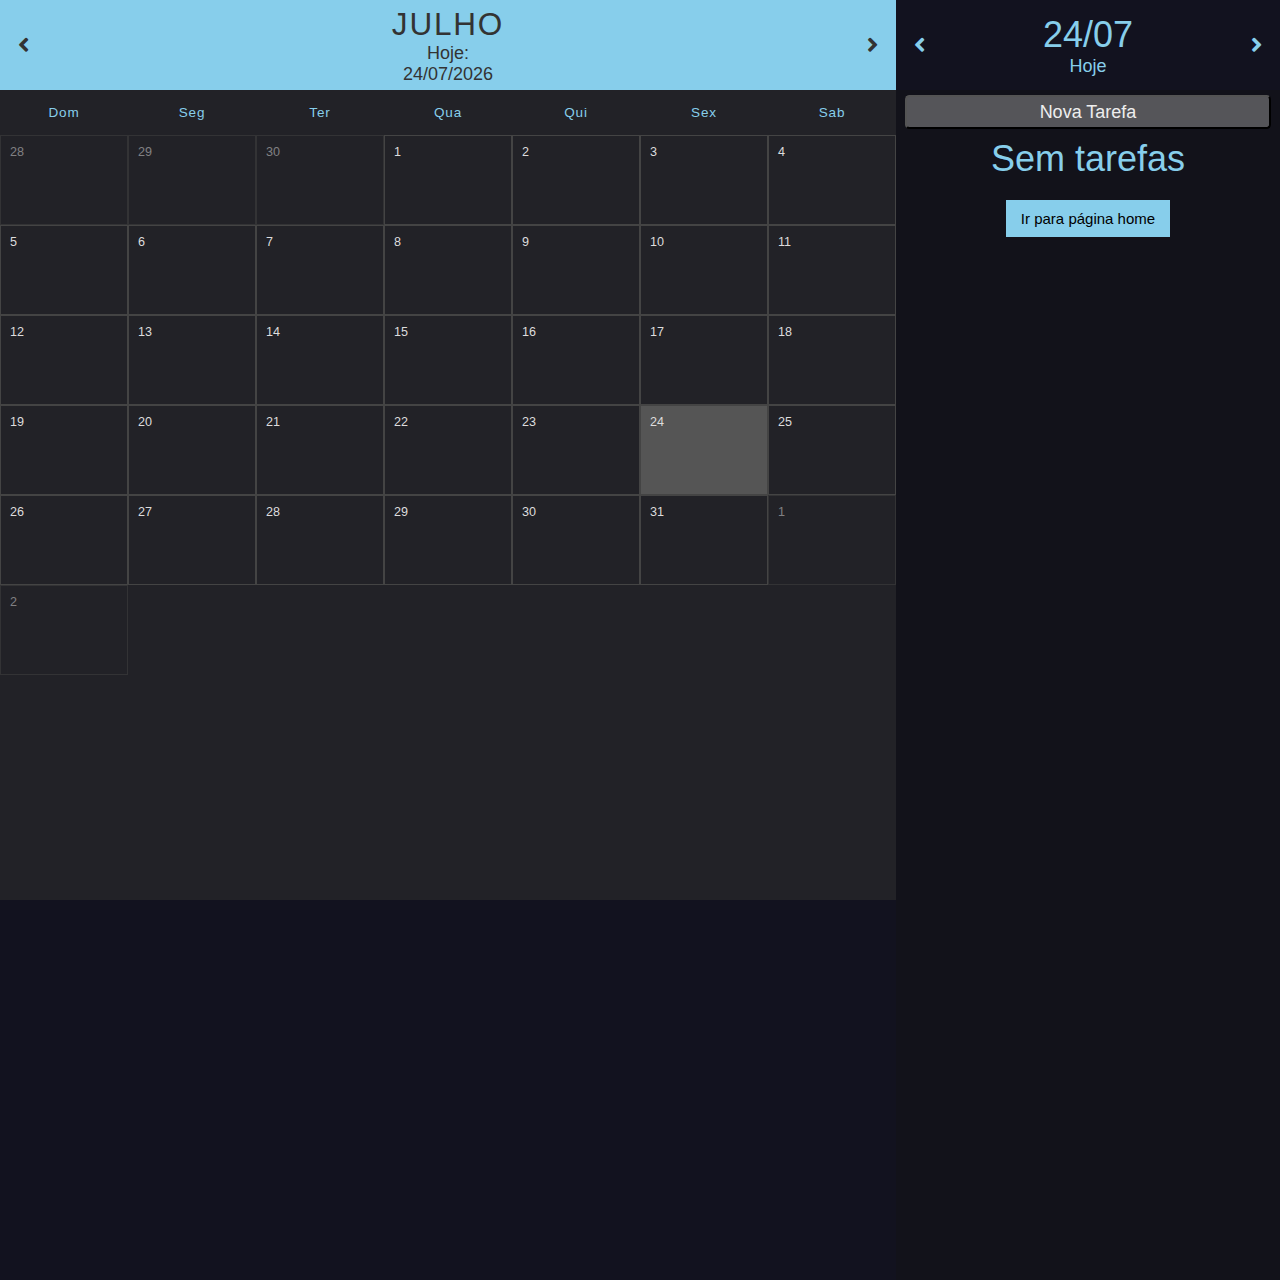
<file: index.html>
<!DOCTYPE html>
<html lang="en">

<head>
    <meta charset="UTF-8" />
    <meta name="viewport" content="width=device-width, initial-scale=1.0" />
    <title>Calendar</title>
    <link rel="stylesheet" href="style.css" />
    <link rel="stylesheet" href="https://cdnjs.cloudflare.com/ajax/libs/font-awesome/5.13.0/css/all.min.css" />
    <link href="https://fonts.googleapis.com/css2?family=Quicksand:wght@300;400;500;600;700&display=swap"
        rel="stylesheet" />
</head>

<body>
      
    <div class="container bloco1">
        <div class="calendar">
            <div class="month">
                <i class="fas fa-angle-left prev"></i>
                <div class="date">
                    <h1 id="tituloMes"></h1>
                    <p onclick="Hoje()"></p>
                </div>
                <i class="fas fa-angle-right next"></i>
            </div>
            <div class="weekdays">
                <div>Dom</div>
                <div>Seg</div>
                <div>Ter</div>
                <div>Qua</div>
                <div>Qui</div>
                <div>Sex</div>
                <div>Sab</div>
            </div>
            <div class="days" id="days"></div>
        </div>




        <div class="tarefas" id="tarefas">

            <div class="diaTarefa">
                <i class="fas fa-angle-left prev" id="prevDia" onclick="funcPrevDia()"></i>
                <div>
                    <h1 id="diaTitulo"></h1>
                    <h2 id="toDoHoje"></h2>
                </div>
                <i class="fas fa-angle-right next" id="nextDia" onclick="funcNextDia()"></i>
            </div>

            <div class="direita">
                <button class="adicionar" id="adicionar" onclick=novaTarefa()>Nova Tarefa</button>
            </div>


            <div id="formDiv">
                <form action="#" id="formulario" onsubmit="return false">

                    <div class="form-group tarefaIn">
                        <input class="form-field" type="nome" name="nome" id="nome" placeholder="Tarefa">
                    </div>

                    <div class="form-group tarefaIn">
                        <input class="form-field" type="textarea" name="descricao" id="descricao"
                            placeholder="Descrição"></textarea>
                    </div>

                    <div class="form-group tarefaIn">
                        <input class="form-field" type="date" name="prazo" id="prazo" placeholder="Prazo:&nbsp">
                    </div>

                    <div class="form-group tarefaIn">

                        <select type="input" name="cor" id="cor">
                            <option label="branco" value="white"></option>
                            <option label="verde" value="green"></option>
                            <option label="azul" value="blue"></option>
                            <option label="amarelo" value="yellow"></option>
                            <option label="laranja" value="orange"></option>
                            <option label="vermelho" value="red"></option>
                        </select>
                    </div>

                    <!--<div class="form-group tarefaIn colorPal">
                        <input class="form-field" type="color" name="color" id="color" placeholder="Cor">
                    </div> 


                    <div id="sliderDiv">
                        <div class="form-group tarefaIn">
                            <input type="range" class="form-range sliderBar" name="feito" id="feito" min="0" max="10"
                                step="2.5" value="0" id="customRange3">
                        </div>

                        <input class="form-field op" type="etapas" name="etapas" id="etapas" placeholder="Nº de Etapas">
                        <input class="form-field op" type="divisoes" name="divisoes" id="divisoes"
                            placeholder="Divisões">
                        <input class="form-field op" type="objetivo" name="objetivo" id="objetivo"
                            placeholder="Objetivo">
                    </div>-->






                    <div class="direita">
                        <button id="criar" class="criar" type="criar" name="criar" onclick=funcForm()
                            onsubmit="return false">Criar</button>
                    </div>

                </form>
            </div>


            <!--<div class="tarefa">

                <h2 class="nome">Nome</h2>

                <div class="descri">
                    <h3 class="descricao">Descrição</h3>
                </div>

                <div class="prazoEfalta">
                    <p class="prazo">Prazo: <b id="praz">xx/yy/zz</b></p>
                    <p class="faltam">Faltam <b id="falt">X</b> dias</p>
                </div>

            </div>-->

            <div id="tarefaBox">
                
            </div>
            <br><br>
            <div class="btnH">
                <a href="homepage.html"><button type="button" class="btnHome btn-light btn-sm">Ir para página home</button></a>
              </div>
        </div>

    </div>

</div>

    <script src="script.js"></script>

</body>

</html>
</file>
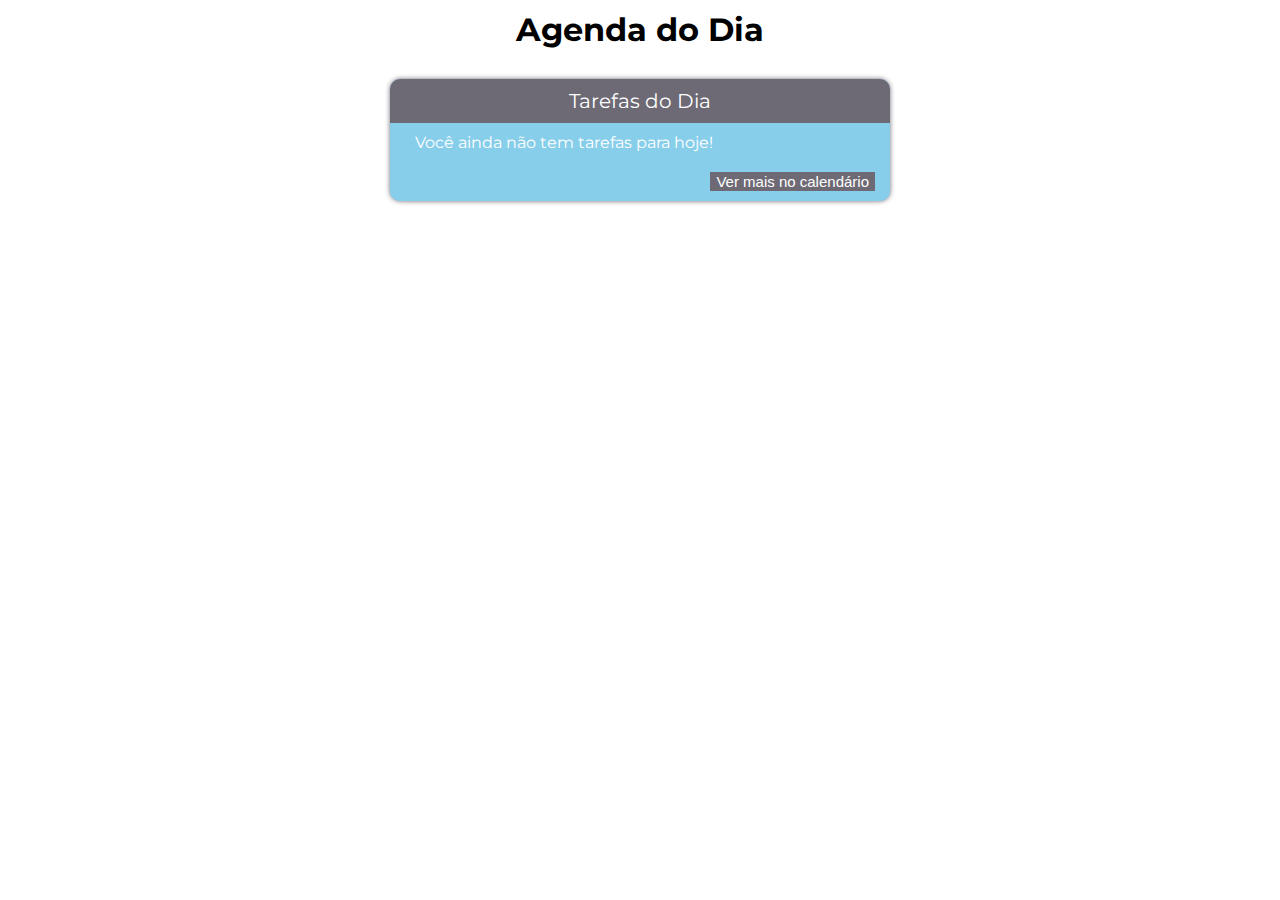
<file: homepage.html>
<!DOCTYPE html>
<html lang="en">
<head>
    <meta charset="UTF-8">
    <meta http-equiv="X-UA-Compatible" content="IE=edge">
    <meta name="viewport" content="width=device-width, initial-scale=1.0">
    <link rel="stylesheet" href="styles.css">   
    <link href="https://cdn.jsdelivr.net/npm/bootstrap@5.2.2/dist/css/bootstrap.min.css" rel="stylesheet" integrity="sha384-Zenh87qX5JnK2Jl0vWa8Ck2rdkQ2Bzep5IDxbcnCeuOxjzrPF/et3URy9Bv1WTRi" crossorigin="anonymous">
    <title>Agenda na Home-Page</title>
</head>

<body>

    <h1>Agenda do Dia</h1>
    <div id="data"></div>
    <dl class="agenda">
      <dt>Tarefas do Dia</dt>

      <div id="tela1"></div>
      <div id="tela2"></div>

      <div class="btnCalendario">
        <a href="index.html"><button type="button" class="btn btn-light btn-sm"> Ver mais no calendário </button></a>
      </div>
    </dl>
    
    
    <script src="scriptl.js"></script>


</body>
</html>
</file>
<file: style.css>
@media (max-width: 500px) {

    * {
        overflow-x: hidden;
        margin: 0;
        padding: 0;
        box-sizing: border-box;
        font-family: "MontSerrat", sans-serif;
        font-size: xx-small;
    }


    .bloco1 {
        width: 100%;
        height: 1000rem;
        background-color: #2727e9;
        color: #87ceeb;
        display: inline;
        justify-content: center;
        align-items: top;
    }

    .calendar {
        width: 100%;
        height: 48rem;
        background-color: #222227;
    }

    .month {
        width: 100%;
        height: 10rem;
        background-color: #222227;
        display: flex;
        justify-content: space-between;
        align-items: center;
        padding: 0 2rem;
        text-align: center;
    }

    .month i {
        font-size: 2.5rem;
        cursor: pointer;
        padding: 20px;
        margin: -20px;
        color: #888;
    }

    .month h1 {
        font-size: 3rem;
        font-weight: 400;
        text-transform: uppercase;
        letter-spacing: 0.2rem;
        margin-bottom: 1rem;
    }

    .month p {
        font-size: 1.6rem;
        color: #ccc;
    }

    .weekdays {
        width: 100%;
        height: 5rem;
        padding: 0 0px;
        display: flex;
        align-items: center;
        color: #eee;
    }

    .weekdays div {
        font-size: 1.5rem;
        font-weight: 400;
        letter-spacing: 0.1rem;
        width: calc(100% / 7);
        display: flex;
        justify-content: center;
        align-items: center;
    }

    .days {
        width: 100%;
        display: flex;
        flex-wrap: wrap;
        padding: 0.0rem;
    }

    .days div {
        font-size: 1.4rem;
        margin: 0.0rem;
        width: calc(100% / 7);
        height: 5rem;
        display: flex;
        justify-content: center;
        align-items: center;
        transition: background-color 0.2s;
        color: #ddd;
    }

    .days div:hover:not(.today) {
        background-color: #262626;
        border: 0.2rem solid #777;
        cursor: pointer;
    }

    .prevDate,
    .nextDate {
        opacity: 0.5;
    }

    .today {
        background-color: #444f;
    }

    .tarefas {
        background-color: #12121a;
        width: 100%;
        height: 300%;
        padding: 1rem;
        text-align: center;

    }

    .tarefas h1 {
        font-size: 3rem;
        font-weight: 500;
        text-align: left;
        margin-left: 1rem;
    }

    .tarefa {
        background-color: #333336;
        height: 12rem;
        margin-top: 2rem;
        margin-bottom: 2rem;
        padding: 1rem;
        border-radius: 1rem;

    }

    .tarefa h2 {
        font-size: 2.5rem;
        font-weight: 500;
        text-align: left;
        margin-left: 0.5rem;
        margin-bottom: 1rem;
        color: #eee;
    }

    .direita {
        width: 50%;
        display: inline;
    }

    .tarefa p {
        font-size: 2rem;
        font-weight: 500;
        text-align: left;
        margin-bottom: 1rem;
        color: #eee
    }

    .prazo b {
        font-size: 2rem;
        font-weight: 350;
        color: #faa23e;
    }

    .faltam b {
        font-size: 2rem;
        font-weight: 350;
        color: #fb4d22;
    }


    .diaTarefa {
        width: 100%;
        height: 10rem;
        right: 0;
        top: 0;
        margin-bottom: 1rem;
        padding: 0 2rem;
        background-color: rgba(18, 18, 31, 0.9);
        justify-content: center;
        text-align: center;
        display: flex;
        justify-content: space-between;
        align-items: center;

    }

    #diaTitulo {
        font-size: 4rem;
        font-weight: 400;
        text-align: center;
        margin-top: 0rem;
        color: #87ceeb;
    }

    #toDoHoje {
        font-size: 2rem;
        font-weight: 400;
        text-align: center;
        margin-top: 0rem;

        color: #87ceeb;
    }

    .diaTarefa i {
        font-size: 2.5rem;
        cursor: pointer;
        padding: 20px;
        margin: -20px;
        color: #888;
    }

    .tarefas h1 {
        font-size: 4rem;
        font-weight: 500;
        text-align: center;
        margin-top: 1rem;
        color: #87ceeb;
    }

    .tarefas h2 {
        font-size: 2rem;
        font-weight: 400;
        text-align: center;
        margin-top: 0.5rem;

        color: #87ceeb;
    }

    .tarefa {
        /*background: linear-gradient(#333336, #222227);*/
        background-color: rgba(0, 0, 0, 0);

        height: 14rem;
        margin-top: 2rem;
        margin-bottom: 0rem;

        padding-left: 1rem;
        padding-right: 1rem;
        border-radius: 0.5rem;
        border: 2px solid #a6a6a6;

    }

    .adicionar {
        width: 100%;
        margin-top: 0rem;
        margin-bottom: 0rem;
        font-size: 2rem;
        font-weight: 400;
        padding: 0.5rem;
        border-radius: 0.5rem;
        background-color: #555559;
        color: #eee;
    }

    .adicionar:hover {
        background-color: rgba(0, 0, 0, 0);
        color: #eee;
        border-color: rgba(0, 0, 0, 0);
        transition: 0.2s;
    }

    .tarefaIn input {

        width: 100%;
        padding: 1rem 2rem;
        margin-top: 0.5rem;
        line-height: 2rem;
        font-size: 1.4rem;
        font-weight: 500;
        font-family: inherit;
        border: 2px solid #666;
        border-radius: 0.5rem;

    }

    .tarefaIn input:focus {
        background-color: #12121f;
        color: #ddd;
        transition: 0.2s;
    }

    input[type="date"]:not(.has-value):before {
        color: #000;
        content: attr(placeholder);
    }

    .tarefaIn select {
        background-color: #fff;
        color: #555559;
        width: 100%;
        padding: 1rem 2rem;
        margin-top: 0.5rem;
        line-height: 2rem;
        font-size: 1.4rem;
        font-weight: 500;
        font-family: inherit;
        border: 2px solid #666;
        border-radius: 0.5rem;
    }

    .op {
        background-color: #fff;
        color: #555559;
        width: 80%;
        padding: 1rem 2rem;
        margin-top: 0.5rem;
        line-height: 2rem;
        font-size: 1.4rem;
        font-weight: 500;
        font-family: inherit;
        border: 2px solid #666;
        border-radius: 0.5rem;
    }


    .tarefaIn option {
        background-color: #fff;
        color: #555559;
        width: 100%;
        padding: 1rem 2rem;
        margin-top: 0.5rem;
        line-height: 2rem;
        font-size: 1.4rem;
        font-weight: 500;
        font-family: inherit;
        border: 2px solid #666;
        border-radius: 0.5rem;
    }

    #sliderDiv {
        width: 100%;
        padding: 1rem;
        margin-top: 0.5rem;
        line-height: 2rem;
        font-size: 1.4rem;
        font-weight: 500;
        font-family: inherit;
        border: 2px solid #666;
        border-radius: 0.5rem;

    }

    .criar {
        width: 50%;
        margin-top: 1rem;
        margin-bottom: 0rem;
        font-size: 2rem;
        font-weight: 400;
        padding: 0.5rem;
        border-radius: 0.5rem;
        background-color: #555559;
        color: #eee;
    }

    .criar:hover {
        background-color: rgba(0, 0, 0, 0);
        color: #eee;
        border-color: rgba(0, 0, 0, 0);
        transition: 0.2s;

    }

    .slider {
        float: left;
        margin-top: 3rem;
        margin-left: 0rem;
        width: 50%;
    }

    .sliderBar {
        width: 100%;
        height: 1.5rem;
        padding: 0;
        background-color: #777;
        border-radius: 3rem;
        -webkit-appearance: none;
        -moz-appearance: none;
        appearance: none;
    }

    #tarefaBox h1{
        font-size: 4rem;
        font-weight: 300;
        align-items: center;

    }

    .desDiv {
        height: 5rem;
        margin-bottom: 1rem;
    }

    .descricao {
        font-size: 1.6rem;
        font-weight: 400;
        display: flex;
        text-align: center;
        margin-top: 1rem;
        margin-left: 0rem;
        width: 100%;
        color: rgb(204, 204, 204);
    }

    .prazoEfalta {
        width: 100%;

        display: flex;
        justify-content: space-between;
        align-items: center;
        padding: 0 2rem;
        text-align: center;
        
    }

    .prazo {
        right: 0%;
        margin-top: 0rem;
        margin-right: 2rem;
    }

    .faltam {
        right: 0%;
        margin-top: 2rem;
        margin-right: 2rem;
    }

    .tarefa p {
        font-size: 2rem;
        font-weight: 350;
        text-align: right;
        margin-bottom: 1rem;
        color: #ddd;
    }

    .prazo b {
        font-size: 2rem;
        font-weight: 350;
        color: #faa23e;
    }

    .faltam b {
        font-size: 2rem;
        font-weight: 350;
        color: #fb4d22;
    }

    #formDiv {
        display: none;
    }

    .form-control {
        background-color: rgb(93, 254, 48);
        height: 3rem;
        border-radius: 3rem;
        padding: 1rem;
        margin-top: 1rem;
    }

    .form-control {
        background-color: #ddd;
        font-size: 2rem;
        font-weight: 350;
        height: 3rem;
        width: 80%;
        float: left;
        border: 0;
    }

    .btn-outline-secondary {
        background-color: #fff;
        font-size: 1.5rem;
        font-weight: 350;
        width: 20%;
        height: 3rem;
        border: 0;
        border-radius: 3rem;
        float: inline-end;

    }

    .days b {
        font-size: 1rem;
        font-weight: 350;
        letter-spacing: -0.25rem;
    }

    .green {
        color: rgb(52, 204, 52);
    }

    .blue {
        color: rgb(30, 169, 215);
    }

    .yellow {
        color: rgb(255, 255, 65);
    }

    .orange {
        color: rgb(255, 180, 41);
    }

    .red {
        color: rgb(237, 34, 34);
    }

}

/*---------ALTERAÇÃO LETICIA-----------*/

.btnHome{
    color: #000;
    font-size: 15px !important;
    padding: 10px 15px;
    text-align:end;
    background-color: #87ceeb !important;
    border: none !important;
}


@media (min-width: 501px) {

    * {
        margin: 0;
        padding: 0;
        box-sizing: border-box;
        font-family: "MontSerrat", sans-serif;
        font-size: xx-small;
    }



    .bloco1 {

        height: 100vw;
        background-color: #12121f;
        color: #333;
        display: flex;
        justify-content: right;
        align-items: top;
    }

    .calendar {
        width: 70%;
        height: 100%;
        background-color: #222227;
        position: fixed;
        left: 0;
    }

    .month {
        width: 100%;
        height: 10rem;
        background-color: #87ceeb;
        display: flex;
        justify-content: space-between;
        align-items: center;
        padding: 0 2rem;
        text-align: center;
    }

    .month i {
        font-size: 2.5rem;
        cursor: pointer;
        padding: 20px;
        margin: -20px;
    }

    .month h1 {
        font-size: 3.5rem;
        font-weight: 500;
        text-transform: uppercase;
        letter-spacing: 0.2rem;
        margin-bottom: 0rem;
    }

    .month p {
        font-size: 2rem;
        font-weight: 400;
    }

    .month p:hover {
        font-weight: 500;
        cursor: pointer;
    }

    .weekdays {
        width: 100%;
        height: 5rem;
        padding: 0 0px;
        display: flex;
        align-items: center;
        color: #87ceeb;
    }

    .weekdays div {
        font-size: 1.5rem;
        font-weight: 400;
        letter-spacing: 0.1rem;
        width: calc(100% / 7);
        display: flex;
        justify-content: center;
        align-items: center;
    }

    .days {
        width: 100%;
        display: flex;
        flex-wrap: wrap;
        padding: 0.0rem;
    }

    .days div {
        font-size: 1.4rem;
        padding: 1rem;
        width: calc(100% / 7);
        height: 10rem;
        display: flex;
        justify-content: left;
        align-items: top;
        transition: background-color 0.2s;
        border: 1px solid #444;
        color: #ddd;
    }

    .days div:hover:not(.today) {
        background-color: #26262a;
        border: 0.2rem solid #777;
        cursor: pointer;
    }

    .prevDate,
    .nextDate {
        opacity: 0.5;
    }

    .today {
        background-color: #555;
    }

    .tarefas {
        background-color: #12121a;
        width: 30%;
        height: 100%;
        padding-left: 1rem;
        padding-right: 1rem;
        padding-top: 10.6rem;
        text-align: center;
        justify-content: center;

    }

    .diaTarefa {
        width: 30%;
        height: 10rem;
        position: fixed;
        right: 0;
        top: 0;
        padding: 0 2rem;
        background-color: rgb(18, 18, 31);
        justify-content: center;
        text-align: center;
        display: flex;
        justify-content: space-between;
        align-items: center;

    }

    #diaTitulo {
        font-size: 4rem;
        font-weight: 400;
        text-align: center;
        margin-top: 0rem;
        color: #87ceeb;
    }

    #toDoHoje {
        font-size: 2rem;
        font-weight: 400;
        text-align: center;
        margin-top: 0rem;

        color: #87ceeb;
    }

    .diaTarefa i {
        font-size: 2.5rem;
        cursor: pointer;
        padding: 20px;
        margin: -20px;
        color: #87ceeb;
    }

    .tarefas h1 {
        font-size: 4rem;
        font-weight: 500;
        text-align: center;
        margin-top: 1rem;
        color: #87ceeb;
    }

    .tarefas h2 {
        font-size: 2rem;
        font-weight: 400;
        text-align: center;
        margin-top: 0.5rem;

        color: #87ceeb;
    }

    .tarefa {
        /*background: linear-gradient(#333336, #222227);*/
        background-color: rgba(0, 0, 0, 0);

        height: 14rem;
        margin-top: 2rem;
        margin-bottom: 0rem;

        padding-left: 1rem;
        padding-right: 1rem;
        border-radius: 0.5rem;
        border: 2px solid #a6a6a6;
        
        

    }


    .adicionar {
        width: 100%;
        margin-top: 0rem;
        margin-bottom: 0rem;
        font-size: 2rem;
        font-weight: 400;
        padding: 0.5rem;
        border-radius: 0.5rem;
        background-color: #555559;
        color: #eee;
    }

    .adicionar:hover {
        background-color: rgba(0, 0, 0, 0);
        color: #eee;
        border-color: rgba(0, 0, 0, 0);
        transition: 0.2s;
    }

    .tarefaIn input {

        width: 100%;
        padding: 1rem 2rem;
        margin-top: 0.5rem;
        line-height: 2rem;
        font-size: 1.4rem;
        font-weight: 500;
        font-family: inherit;
        border: 2px solid #666;
        border-radius: 0.5rem;
    }

    .tarefaIn input:focus {
        background-color: #12121f;
        color: #ddd;
        transition: 0.2s;
    }

    input[type="date"]:not(.has-value):before {
        color: #000;
        content: attr(placeholder);
    }

    .tarefaIn select {
        background-color: #fff;
        color: #555559;
        width: 100%;
        padding: 1rem 2rem;
        margin-top: 0.5rem;
        line-height: 2rem;
        font-size: 1.4rem;
        font-weight: 500;
        font-family: inherit;
        border: 2px solid #666;
        border-radius: 0.5rem;
    }

    .op {
        background-color: #fff;
        color: #555559;
        width: 32.85%;
        padding: 1rem 2rem;
        margin-top: 0.5rem;
        line-height: 2rem;
        font-size: 1.4rem;
        font-weight: 500;
        font-family: inherit;
        border: 2px solid #666;
        border-radius: 0.5rem;
    }


    .tarefaIn option {
        background-color: #fff;
        color: #555559;
        width: 100%;
        padding: 1rem 2rem;
        margin-top: 0.5rem;
        line-height: 2rem;
        font-size: 1.4rem;
        font-weight: 500;
        font-family: inherit;
        border: 2px solid #666;
        border-radius: 0.5rem;
    }

    .tarefaIn textarea {
        background-color: #fff;
        color: #555559;
        width: 100%;
        padding: 1rem 2rem;
        margin-top: 0.5rem;
        line-height: 2rem;
        font-size: 1.4rem;
        font-weight: 500;
        font-family: inherit;
        border: 2px solid #666;
        border-radius: 0.5rem;
    }

    .criar {
        width: 50%;
        margin-top: 1rem;
        margin-bottom: 0rem;
        font-size: 2rem;
        font-weight: 400;
        padding: 0.5rem;
        border-radius: 0.5rem;
        background-color: #555559;
        color: #eee;
    }

    .criar:hover {
        background-color: rgba(0, 0, 0, 0);
        color: #eee;
        border-color: rgba(0, 0, 0, 0);
        transition: 0.2s;

    }

    #tarefaBox h1{
        font-size: 4rem;
        font-weight: 300;
        align-items: center;

    }

    .desDiv {
        height: 5rem;
        margin-bottom: 1rem;
    }

    .descricao {
        font-size: 1.6rem;
        font-weight: 400;
        display: flex;
        text-align: center;
        margin-top: 1rem;
        margin-left: 0rem;
        width: 100%;
        color: rgb(204, 204, 204);
    }

    .prazoEfalta {
        width: 100%;

        display: flex;
        justify-content: space-between;
        align-items: center;
        padding: 0 2rem;
        text-align: center;
        
    }

    .prazo {
        width: 100%;
        display: block
        
    }

    .faltam {
        width: 100%;
        display: block
    }

    .tarefa p {
        font-size: 2rem;
        font-weight: 350;
        margin-bottom: 1rem;
        color: #ddd;
    }

    .prazo b {
        font-size: 2rem;
        font-weight: 350;
        color: #faa23e;
    }

    .faltam b {
        font-size: 2rem;
        font-weight: 350;
        color: #fb4d22;
    }

    #formDiv {
        display: none;
    }

    .form-control {
        background-color: rgb(93, 254, 48);
        height: 3rem;
        border-radius: 3rem;
        padding: 1rem;
        margin-top: 1rem;
    }

    .form-control {
        background-color: #ddd;
        font-size: 2rem;
        font-weight: 350;
        height: 3rem;
        width: 80%;
        float: left;
        border: 0;
    }

    .btn-outline-secondary {
        background-color: #fff;
        font-size: 1.5rem;
        font-weight: 350;
        width: 20%;
        height: 3rem;
        border: 0;
        border-radius: 3rem;
        float: inline-end;

    }

    .days div {
        display: inline-block;
    }

    .days b {
        font-size: 1.5rem;
        font-weight: 350;
        letter-spacing: -0.25rem;
    }

    .green {
        color: rgb(52, 204, 52);
    }

    .blue {
        color: rgb(30, 169, 215);
    }

    .yellow {
        color: rgb(255, 255, 65);
    }

    .orange {
        color: rgb(255, 180, 41);
    }

    .red {
        color: rgb(237, 34, 34);
    }


}
</file>
<file: styles.css>
@import url('https://fonts.googleapis.com/css2?family=Montserrat&display=swap');
@media (max-width: 500px) {

    * {
        overflow-x: hidden;
        margin-left: 50px;
        width: 490px;
        margin: 0;
        padding: 0;
    }
    .btnCalendario{
      text-align:left;
    }

}
/*------CONDIÇÕES GERAIS------*/
body,
ul,
li,
p,
a,
dt,
dd,
h1 {
  margin: 0px;
  padding: 0px;
  list-style: none;
  text-decoration: none;
  font-family: 'Montserrat', sans-serif;
  text-decoration: none;
}
h1{
    padding: 10px 15px;
    text-align: center;
    font-weight: bold;
}
@media(max-width: 600px){
  .header a{
    display: none;
  }
}
.agenda {
  width: 500px;
  margin: 20px auto;
  border-radius: 10px;
  background: #87ceeb;
  overflow: hidden;
  box-shadow: 0 0 5px #6D6A75;
}
.agenda dt {
  background:#6D6A75;
  color: #ffffff;
  padding: 10px 15px;
  text-align: center;
  font-weight: light;
  font-size: 20px;
}
.agenda dd {
  margin: 0;
  padding: 10px 15px;
  color: #ffffff;
  overflow: hidden;
}

.agenda dd span {
  position: absolute;
}
.agenda ul {
  float: left;
  margin: 0 0 0 50px;
  padding: 0;
  list-style: none;
  width: 100%;
  border-left: 1px solid rgba(255,255,255,.4);
}
.agenda li {
  border-bottom: 1px solid rgba(255,255,255,.4);
  padding: 0 0 5px 10px;
  margin-bottom: 5px;
}
.agenda li:last-child {
  padding-bottom: 0;
  margin: 0;
  border: 0;
}
.agenda dd {
  background: #87ceeb;
}
.btn{
    background-color: #6D6A75 !important;
    border: none !important;
    color: #ffffff!important;
    font-size: 15px !important;
  }
  .btn:hover{
    background-color: #87ceeb !important;
  }

.btnCalendario{
  padding: 10px 15px;
  text-align:end;
  background-color: #87ceeb !important;
  border: none !important;
}
</file>
